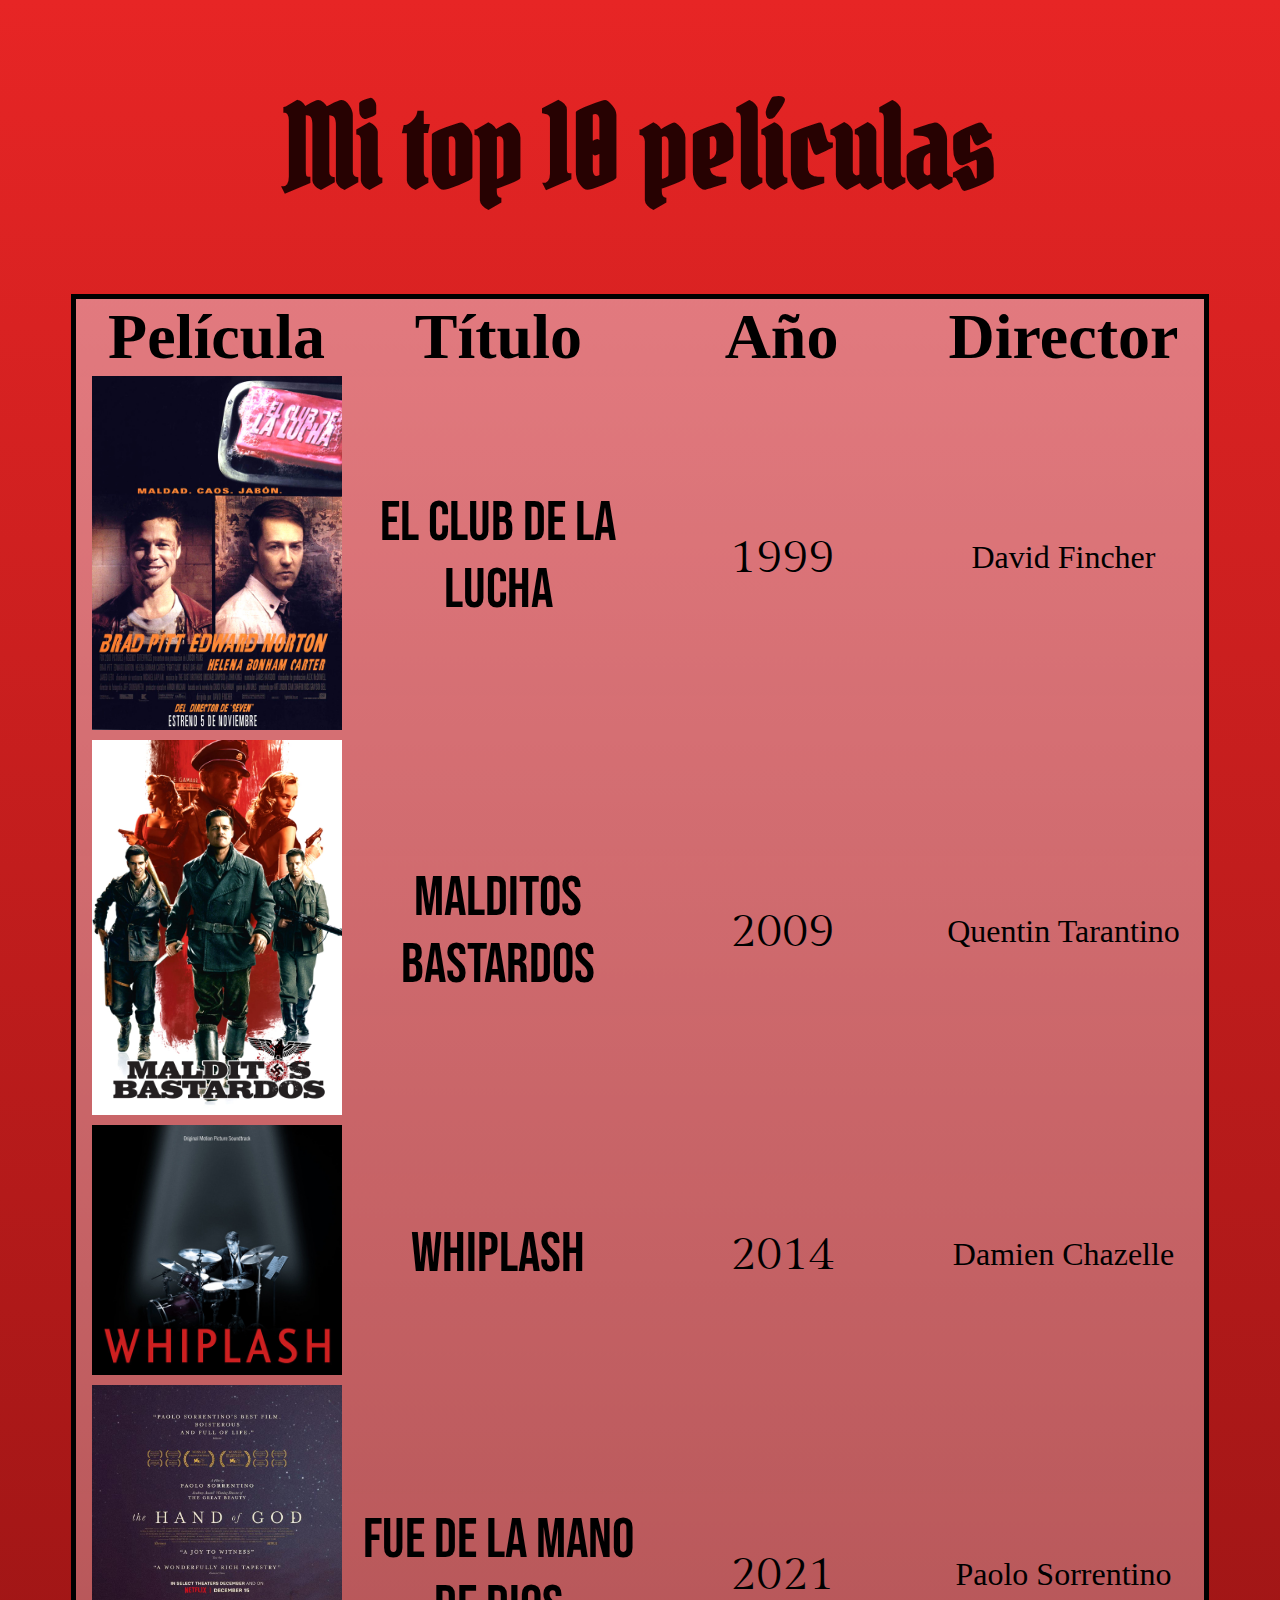
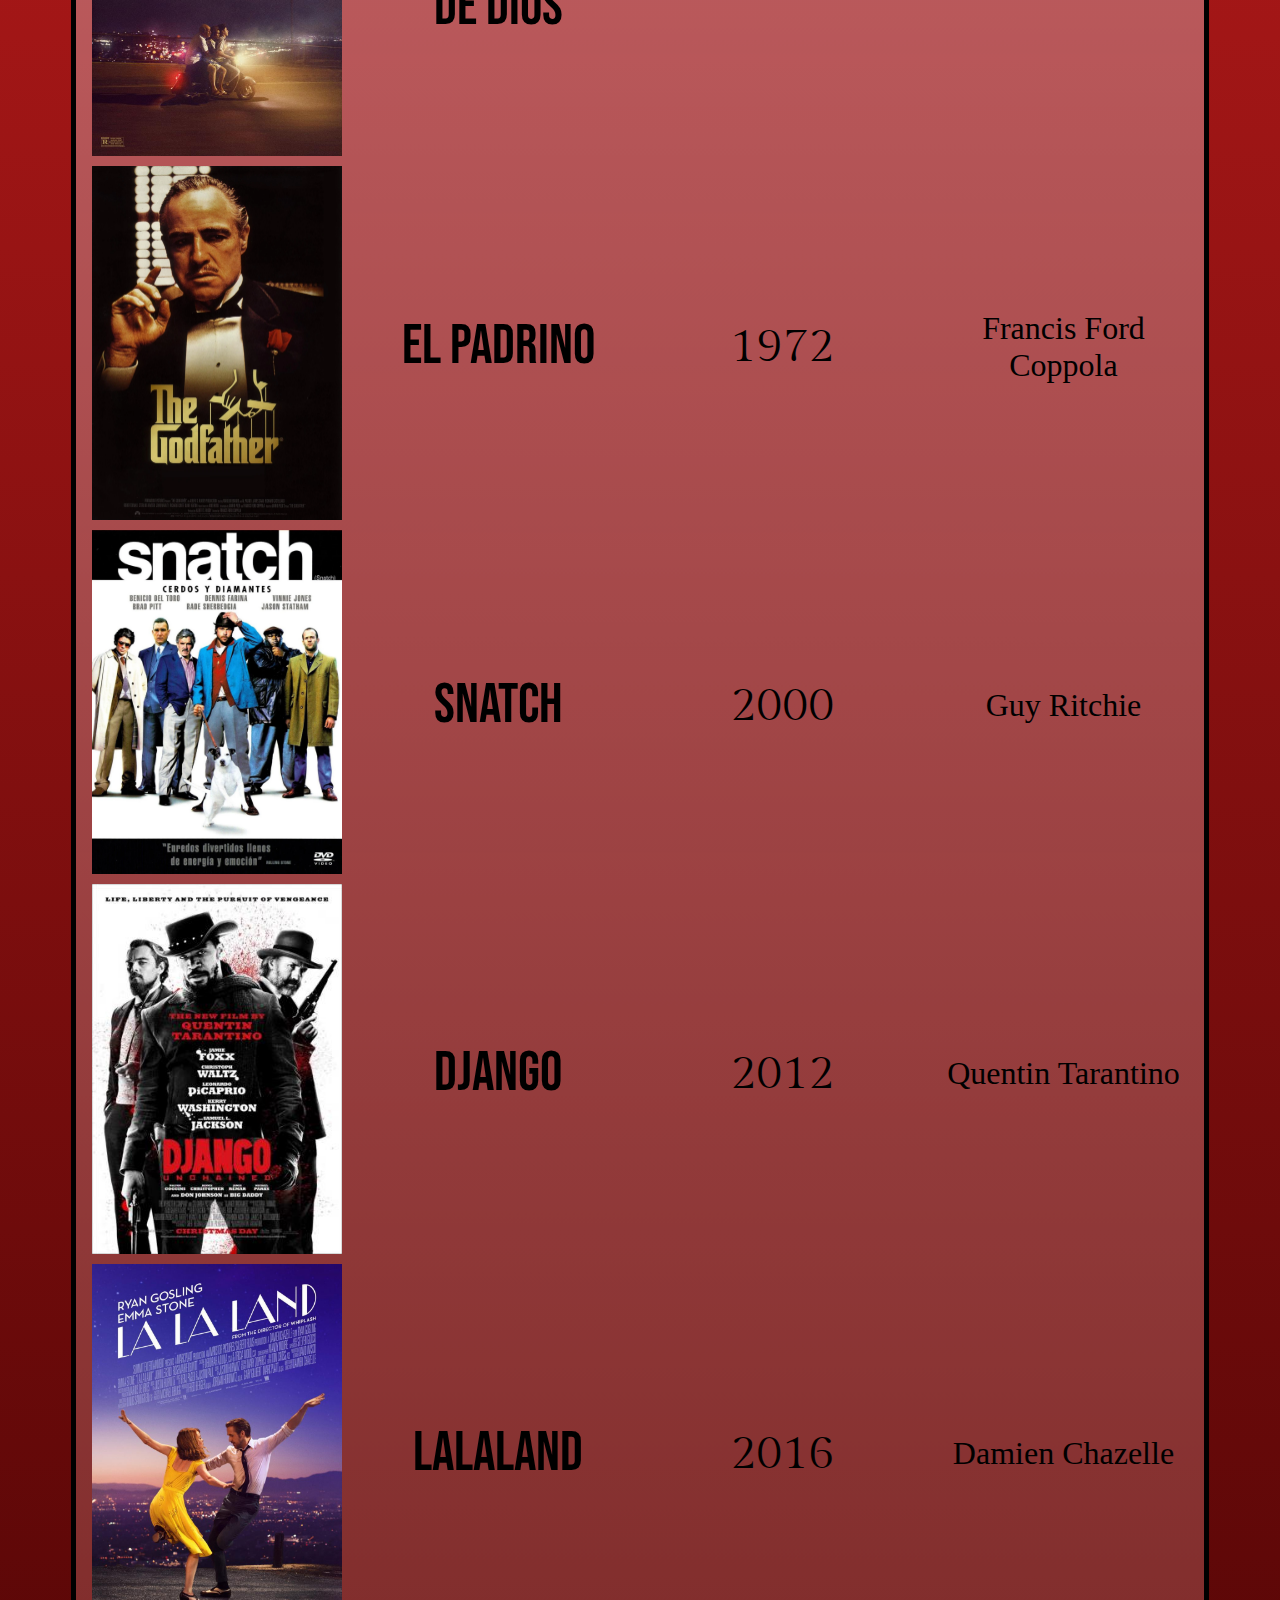
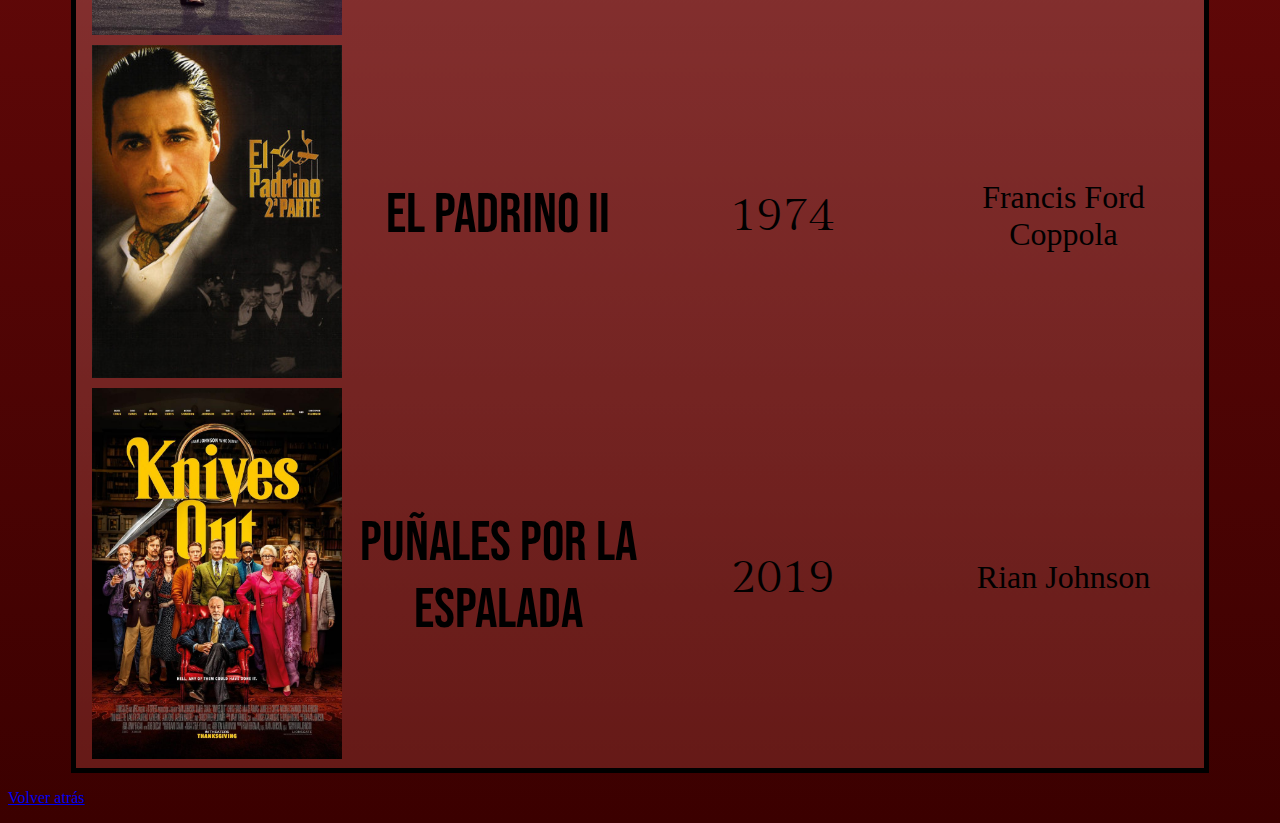
<file: topten.html>
<!DOCTYPE html>
<html lang="es">
<head>
    <meta charset="UTF-8">
    <meta http-equiv="X-UA-Compatible" content="IE=edge">
    <meta name="viewport" content="width=device-width, initial-scale=1.0">
    <link rel="stylesheet" href="styles/estilos topten.css">
    <link rel="preconnect" href="https://fonts.googleapis.com">
    <link rel="preconnect" href="https://fonts.gstatic.com" crossorigin>
    <link href="https://fonts.googleapis.com/css2?family=Arimo&family=Berkshire+Swash&family=Pirata+One&family=Signika+Negative:wght@300&display=swap" rel="stylesheet">
    <link href="https://fonts.googleapis.com/css2?family=Bebas+Neue&family=Cabin+Sketch&family=Gilda+Display&display=swap" rel="stylesheet">
    <title>Document</title>
</head>
<body>
    <h1>Mi top 10 películas</h1>
    <table>
        <tr>
            <th>Película</th>
            <th>Título</th>
            <th>Año</th>
            <th>Director</th>
        </tr>
        <tr>
            <td><img src="assets/toptenpics/20140966.jpg" alt="Foto del club de la lucha" class="vertical"></td>
            <td class="titulo">El Club De la Lucha</td>
            <td class="año">1999</td>
            <td>David Fincher</td>
        </tr>
        <tr>
            <td><img src="assets/toptenpics/dqu7nUtKTLdpM7DaJvD4zcSXhn1.jpg" alt="Unglorious basterds" class="vertical"></td>
            <td class="titulo">Malditos Bastardos</td>
            <td class="año">2009</td>
            <td>Quentin Tarantino</td>
        </tr>
        <tr>
            <td><img src="assets/toptenpics/Whiplash-2014-Cover.jpg" alt="Whiplash" class="vertical"></td>
            <td class="titulo">Whiplash</td>
            <td class="año">2014</td>
            <td>Damien Chazelle</td>
        </tr>
        <tr>
            <td><img src="assets/toptenpics/Fue_la_mano_de_Dios-103074521-large.jpg" alt="Portada de Fue de la mano de Dios" class="vertical"></td>
            <td class="titulo">Fue de la mano de Dios</td>
            <td class="año">2021</td>
            <td>Paolo Sorrentino</td>
        </tr>
        <tr>
            <td><img src="assets/toptenpics/Elpadrino.jpg" alt="El Padrino" class="vertical"></td>
            <td class="titulo">El Padrino</td>
            <td class="año">1972</td>
            <td>Francis Ford Coppola</td>
        </tr>
        <tr>
            <td><img src="assets/toptenpics/467914.jpg" alt=""class="vertical"></td>
            <td class="titulo">Snatch</td>
            <td class="año">2000</td>
            <td>Guy Ritchie</td>
        </tr>
        <tr>
            <td><img src="assets/toptenpics/django_unchained-956246347-mmed.jpg" alt=""class="vertical"></td>
            <td class="titulo">Django</td>
            <td class="año">2012</td>
            <td>Quentin Tarantino</td>
        </tr>
        <tr>
            <td><img src="assets/toptenpics/La_ciudad_de_las_estrellas_La_La_Land-262021831-large.jpg" alt="" class="vertical"></td>
            <td class="titulo">LaLaLand</td>
            <td class="año">2016</td>
            <td>Damien Chazelle</td>
        </tr>
        <tr>
            <td><img src="assets/toptenpics/el-padrino-ii-3404-c.jpg" alt="" class="vertical"></td>
            <td class="titulo">El Padrino II</td>
            <td class="año">1974</td>
            <td>Francis Ford Coppola</td>
        </tr>
        <tr>
            <td><img src="assets/toptenpics/knives_out-326770674-large.jpg" alt="" class="vertical"></td>
            <td class="titulo">Puñales por la espalada</td>
            <td class="año">2019</td>
            <td>Rian Johnson</td>
        </tr>
    </table>
    <p><a href="Index.html" target="">
        Volver atrás
    </a>
    </p>
</body>
</html>
</file>
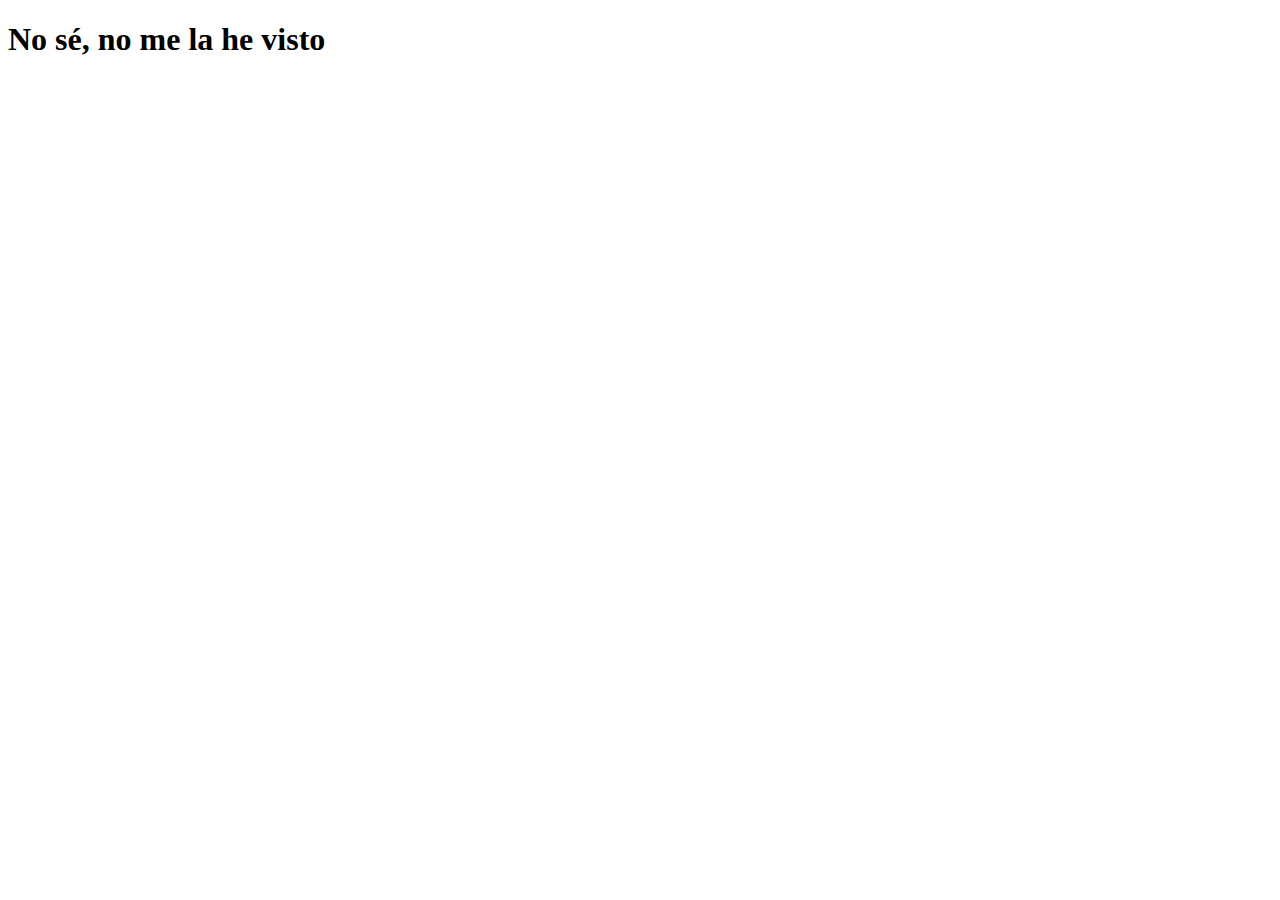
<file: trolleo.html>
<!DOCTYPE html>
<html lang="en">
<head>
    <meta charset="UTF-8">
    <meta http-equiv="X-UA-Compatible" content="IE=edge">
    <meta name="viewport" content="width=device-width, initial-scale=1.0">
    <title>Document</title>
</head>
<body>
    <h1>No sé, no me la he visto</h1>
</body>
</html>
</file>
<file: styles/estilos topten.css>
body{
    background: linear-gradient(#e72525, #3b0000);
}
table{
    margin: auto;
    table-layout: fixed;
    border: 5px solid black;
    width: 90%;
    border-collapse: collapse;
    background: linear-gradient(#edf3ff6b, #b84d4554);

}
h1{
    font-size: 7em;
    font-family: 'Pirata One', cursive;
    text-align: center;
    color:rgb(39, 2, 2);
}
.año{
    font-family: 'Gilda Display', serif;
    font-size: 3em;
}
    
th{
    font-size: 4em;
    font-family: ;
}
.vertical{
    width: 250px;
}
td.titulo{
    font-family: 'Bebas Neue', sans-serif;
    font-size: 3.5em;
    text-align: center;
}
td{
    text-align: center;
    font-size: 2em;
}
</file>
